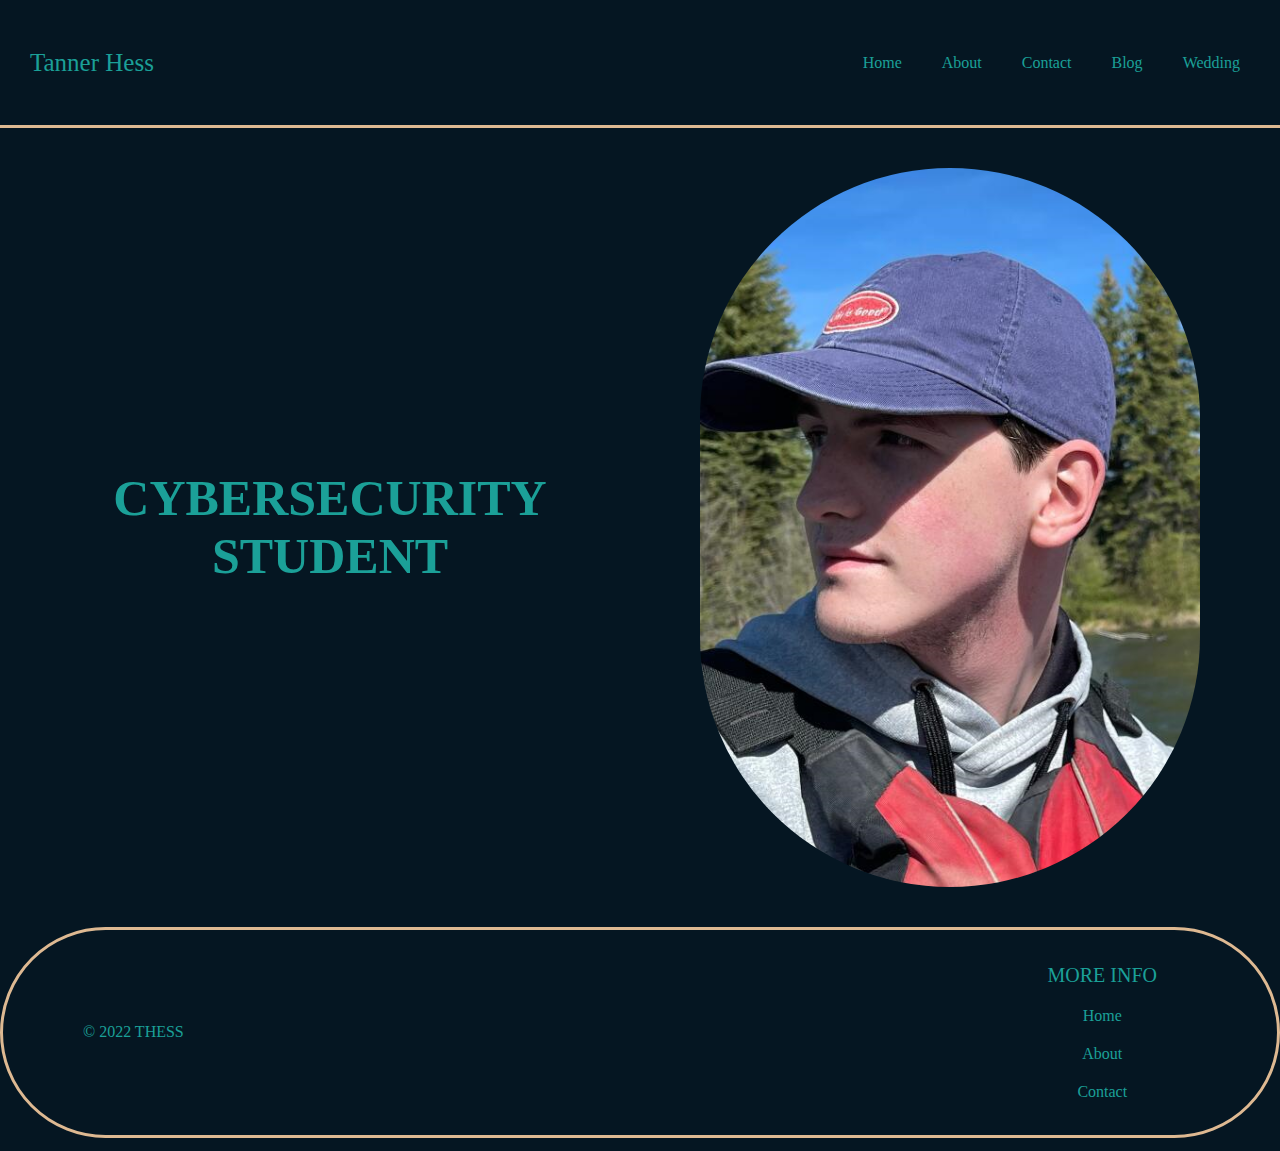
<file: index.html>
<!DOCTYPE html>

<html>

<head>
  <meta charset="UTF-8" />
   <meta http-equiv="X-UA-Compatible" content="IE=edge" />
   <meta name="viewport" content="width=device-width, initial-scale=1.0" />
   <link rel="stylesheet" href="style.css" />
   <title>Home</title>
</head>

<header class="header">
 <a href="#" class="logo">Tanner Hess</a>
 <nav class="nav-items">
   <a href="index.html">Home</a>
   <a href="about-me.html">About</a>
   <a href="profile-card.html">Contact</a>
   <a href="blog.html">Blog</a>
   <a href="https://www.zola.com/wedding/tannerandcaitlin2025">Wedding</a>
 </nav>
</header>

<main>
  <div class="main">
    <div class="main-text">
      <h2>Cybersecurity Student</h2>
    </div>
    <img src="profile-picture.png" alt="me">
  </div>
</main>

<footer class="footer">
  <div class="copy">&copy; 2022 THESS</div>
  <div class="bottom-links">
    <div class="links">
      <span>More Info</span>
      <a href="index.html">Home</a>
      <a href="about-me.html">About</a>
      <a href="profile-card.html">Contact</a>
    </div>
  </div>
</footer>

</html>
</file>
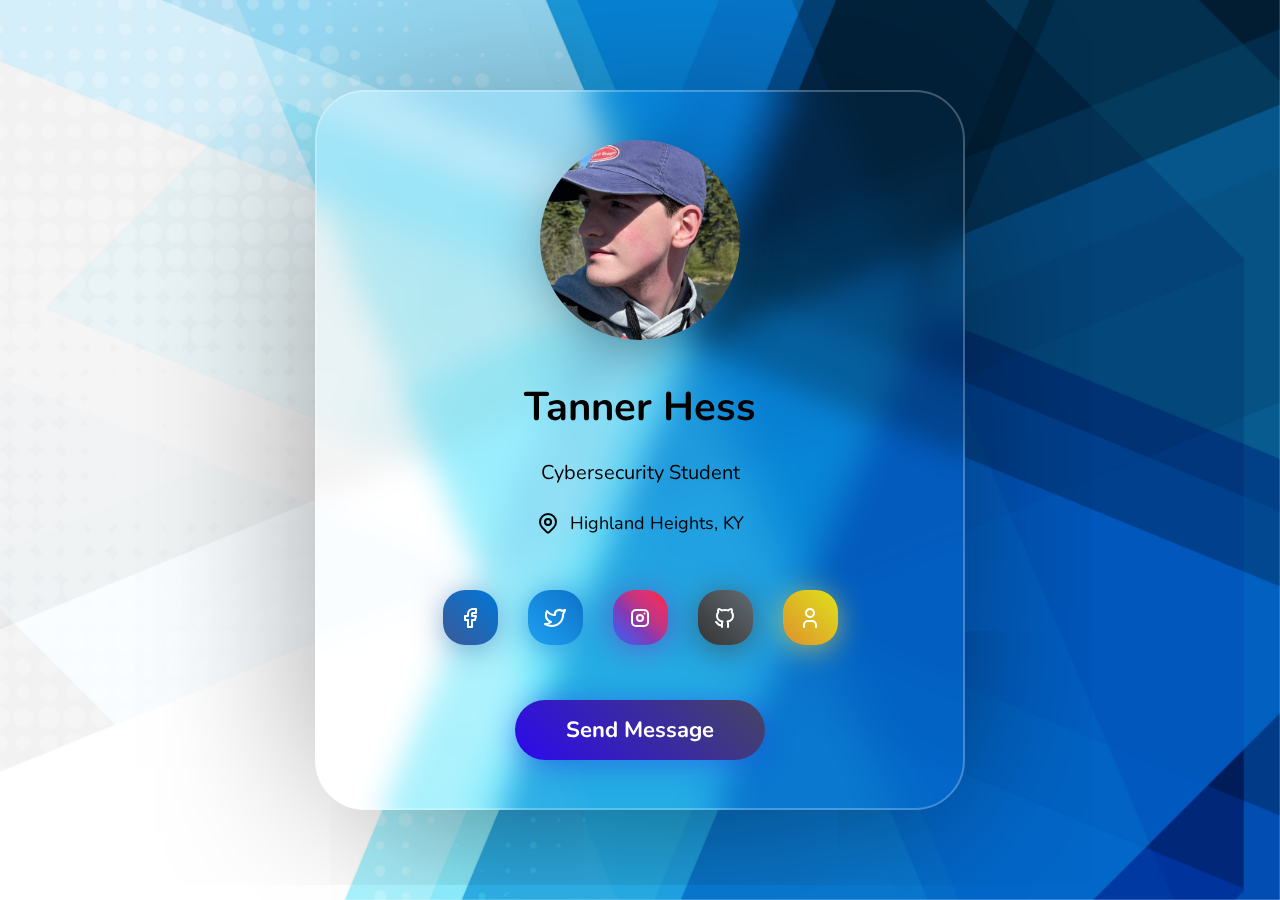
<file: profile-card.html>
<html>

<head>
  <meta charset="UTF-8">
   <meta http-equiv="X-UA-Compatible" content="IE=edge">
   <meta name="viewport" content="width=device-width, initial-scale=1.0">
   <link rel="stylesheet" href="card-style.css">
   <link rel="stylesheet" href="reset.css">
   <title>Profile Card</title>
</head>

<body>
  <div class="profile-card">
    <figure class="profile-card__img">
      <img src="profile-picture.png" alt="..." height="500px">
    </figure>

    <div class="profile-card__desc">
      <h1>Tanner Hess</h1>
      <div>Cybersecurity Student</div>
      <div style="display: flex;align-items:center;gap:10px;justify-content: center;">
        <svg xmlns="http://www.w3.org/2000/svg" class="icon icon-tabler icon-tabler-map-pin" width="24" height="24" viewBox="0 0 24 24" stroke-width="2" stroke="currentColor" fill="none" stroke-linecap="round" stroke-linejoin="round">
          <path stroke="none" d="M0 0h24v24H0z" fill="none"></path>
          <circle cx="12" cy="11" r="3"></circle>
          <path d="M17.657 16.657l-4.243 4.243a2 2 0 0 1 -2.827 0l-4.244 -4.243a8 8 0 1 1 11.314 0z"></path>
        </svg>
        <span>Highland Heights, KY</span>
      </div>
    </div>

    <div class="profile-card__social">
      <a href="https://www.facebook.com/thess510/" class="facebook">
        <svg xmlns="http://www.w3.org/2000/svg" class="icon icon-tabler icon-tabler-brand-facebook" width="24" height="24" viewBox="0 0 24 24" stroke-width="2" stroke="currentColor" fill="none" stroke-linecap="round" stroke-linejoin="round">
          <path stroke="none" d="M0 0h24v24H0z" fill="none"></path>
          <path d="M7 10v4h3v7h4v-7h3l1 -4h-4v-2a1 1 0 0 1 1 -1h3v-4h-3a5 5 0 0 0 -5 5v2h-3"></path>
        </svg>
      </a>
      <a href="https://twitter.com/thess510" class="twitter">
        <svg xmlns="http://www.w3.org/2000/svg" class="icon icon-tabler icon-tabler-brand-twitter" width="24" height="24" viewBox="0 0 24 24" stroke-width="2" stroke="currentColor" fill="none" stroke-linecap="round" stroke-linejoin="round">
          <path stroke="none" d="M0 0h24v24H0z" fill="none"></path>
          <path d="M22 4.01c-1 .49 -1.98 .689 -3 .99c-1.121 -1.265 -2.783 -1.335 -4.38 -.737s-2.643 2.06 -2.62 3.737v1c-3.245 .083 -6.135 -1.395 -8 -4c0 0 -4.182 7.433 4 11c-1.872 1.247 -3.739 2.088 -6 2c3.308 1.803 6.913 2.423 10.034 1.517c3.58 -1.04 6.522 -3.723 7.651 -7.742a13.84 13.84 0 0 0 .497 -3.753c-.002 -.249 1.51 -2.772 1.818 -4.013z"></path>
        </svg>
      </a>
      <a href="https://www.instagram.com/tanner_hess20/" class="instagram">
        <svg xmlns="http://www.w3.org/2000/svg" class="icon icon-tabler icon-tabler-brand-instagram" width="24" height="24" viewBox="0 0 24 24" stroke-width="2" stroke="currentColor" fill="none" stroke-linecap="round" stroke-linejoin="round">
          <path stroke="none" d="M0 0h24v24H0z" fill="none"></path>
          <rect x="4" y="4" width="16" height="16" rx="4"></rect>
          <circle cx="12" cy="12" r="3"></circle>
          <line x1="16.5" y1="7.5" x2="16.5" y2="7.501"></line>
        </svg>
      </a>
      <a href="https://github.com/thess510" class="github">
        <svg xmlns="http://www.w3.org/2000/svg" class="icon icon-tabler icon-tabler-brand-github" width="24" height="24" viewBox="0 0 24 24" stroke-width="2" stroke="currentColor" fill="none" stroke-linecap="round" stroke-linejoin="round">
           <path stroke="none" d="M0 0h24v24H0z" fill="none"></path>
           <path d="M9 19c-4.3 1.4 -4.3 -2.5 -6 -3m12 5v-3.5c0 -1 .1 -1.4 -.5 -2c2.8 -.3 5.5 -1.4 5.5 -6a4.6 4.6 0 0 0 -1.3 -3.2a4.2 4.2 0 0 0 -.1 -3.2s-1.1 -.3 -3.5 1.3a12.3 12.3 0 0 0 -6.2 0c-2.4 -1.6 -3.5 -1.3 -3.5 -1.3a4.2 4.2 0 0 0 -.1 3.2a4.6 4.6 0 0 0 -1.3 3.2c0 4.6 2.7 5.7 5.5 6c-.6 .6 -.6 1.2 -.5 2v3.5"></path>
        </svg>
      </a>
      <a href="https://thess.me/" class="website">
        <svg xmlns="http://www.w3.org/2000/svg" class="icon icon-tabler icon-tabler-user" width="24" height="24" viewBox="0 0 24 24" stroke-width="2" stroke="currentColor" fill="none" stroke-linecap="round" stroke-linejoin="round">
          <path stroke="none" d="M0 0h24v24H0z" fill="none"></path>
          <circle cx="12" cy="7" r="4"></circle>
          <path d="M6 21v-2a4 4 0 0 1 4 -4h4a4 4 0 0 1 4 4v2"></path>
       </svg>
      </a>
    </div>

    <div class="profile-card__actions">
      <button class="email"><a href="mailto:thess510@outlook.com">Send Message</a></button>
    </div>
  </div>
</body>
</html>
</file>
<file: style.css>
body {
  margin: 0;
  box-sizing: border-box;
  background-color: #051622;
}
/* CSS for header */
.header {
  display: flex;
  justify-content: space-between;
  align-items: center;
  height: 125px;
}

.header .logo {
  font-size: 25px;
  color: #1ba098;
  text-decoration: none;
  margin-left: 30px;
}

.nav-items {
  display: flex;
  justify-content: space-around;
  align-items: center;
  margin-right: 20px;
}

.nav-items a {
  text-decoration: none;
  color: #1ba098;
  padding: 35px 20px;
}
/* CSS for main section */
.main {
  display: flex;
  justify-content: center;
  align-items: center;
  padding: 40px 80px;
  border-top-style: solid;
  border-color: #deb992;
}

.main img {
  width: 500px;
  max-width: 100%;
  height: auto;
  border-radius: 600px;
}

.main h2 {
  font-size: 50px;
  color: #1ba098;
  text-transform: uppercase;
  margin: 0;
  padding-right: 120px;
  text-align: center;
}

.about {
  display: flex;
  padding: 40px 80px;
  border-top-style: solid;
  border-color: #deb992;
}

.about h2 {
  font-size: 50px;
  color: #1ba098;
  text-transform: uppercase;
  margin: 0;
  padding-left: 120px;
  text-align: left;
}

.about p {
  font-size: 20px;
  color: #deb992;
  padding-left: 120px;
}

/* CSS for footer */
.footer {
  display: flex;
  justify-content: space-between;
  align-items: center;
  padding: 40px 80px;
  border-style: solid;
  border-color: #deb992;
  border-radius: 600px;
  height: 125px;
}

.footer .copy {
  color: #1ba098;
}

.bottom-links {
  display: flex;
  justify-content: space-around;
  align-items: center;
  padding: 40px 0;
}

.bottom-links .links {
  display: flex;
  flex-direction: column;
  justify-content: center;
  align-items: center;
  padding: 0 40px;
}

.bottom-links .links span {
  font-size: 20px;
  color: #1ba098;
  text-transform: uppercase;
  margin: 10px 0;
}

.bottom-links .links a {
  text-decoration: none;
  color: #1ba098;
  padding: 10px 20px;
}
</file>
<file: card-style.css>
@import"https://fonts.googleapis.com/css2?family=Nunito:wght@300;400;500;600;700&display=swap";body{font:18px "Nunito",sans-serif;color:#000;min-height:100vh;padding:2rem;display:flex;justify-content:center;align-items:center}body::before{content:"";position:fixed;inset:0;z-index:-1;pointer-events:none;background:url("profile-card-background.png") no-repeat center;background-size:cover;animation:backgroundZoomAnimate 20s forwards}@keyframes backgroundZoomAnimate{from{transform:scale(1)}to{transform:scale(1.3)}}.profile-card{box-shadow:0 18px 200px -60px #000;border-radius:50px;width:650px;position:relative;-webkit-backdrop-filter:blur(15px);backdrop-filter:blur(15px);border:2px solid rgba(255,255,255,.2509803922);padding:3rem 5rem;display:flex;flex-direction:column;gap:40px}@media screen and (max-width: 768px){.profile-card{width:auto}}.profile-card__img img{margin:auto;width:200px;height:200px;border-radius:50%;-o-object-fit:cover;object-fit:cover;display:block;box-shadow:0 10px 60px -10px rgba(13,28,39,.5)}.profile-card__desc{text-align:center;display:flex;flex-direction:column;gap:25px}.profile-card__desc h1{font-size:2.5rem;font-weight:bold}.profile-card__desc h1+div{font-size:20px}.profile-card__social{display:flex;justify-content:center;align-items:center;flex-wrap:wrap}.profile-card__social a{display:inline-flex;width:55px;height:55px;margin:15px;border-radius:40%;align-items:center;justify-content:center;color:#fff;position:relative;flex-shrink:0;transition:all .2s}@media screen and (max-width: 768px){.profile-card__social a{width:50px;height:50px;margin:10px}}@media screen and (min-width: 768px){.profile-card__social a:hover{transform:scale(1.2) translateY(-5px)}}.profile-card__social a.facebook{background:linear-gradient(45deg, #3b5998, #0078d7);box-shadow:0 4px 30px rgba(43,98,169,.5)}.profile-card__social a.twitter{background:linear-gradient(45deg, #1da1f2, #0e71c8);box-shadow:0 4px 30px rgba(19,127,212,.7)}.profile-card__social a.instagram{background:linear-gradient(45deg, #405de6, #5851db, #833ab4, #c13584, #e1306c, #fd1d1d);box-shadow:0 4px 30px rgba(120,64,190,.6)}.profile-card__social a.github{background:linear-gradient(45deg, #333333, #626b73);box-shadow:0 4px 30px rgba(63,65,67,.6)}.profile-card__social a.website{background:linear-gradient(45deg, #dd912d, #dfe21b);box-shadow:0 4px 30px rgba(241,224,64,.6)}.profile-card__actions{display:flex;align-items:center;justify-content:center;gap:2rem}@media screen and (max-width: 576px){.profile-card__actions{flex-direction:column;gap:1.5rem}}.profile-card__actions>button{font-weight:bold;font-size:22px;padding:15px 0;min-width:250px;border-radius:50px;text-align:center;color:#fff;cursor:pointer;transition:all .2s}@media screen and (max-width: 768px){.profile-card__actions>button{min-width:170px}}@media screen and (max-width: 576px){.profile-card__actions>button{min-width:inherit;width:100%;max-width:350px}}@media screen and (min-width: 768px){.profile-card__actions>button:hover{transform:translateY(-5px)}}.profile-card__actions>button.email{background:linear-gradient(45deg, #2c09ee, #464661);box-shadow:0 4px 30px rgba(36,33,226,.4)}.profile-card__actions>button.email:hover{box-shadow:0 7px 30px #283896}
</file>
